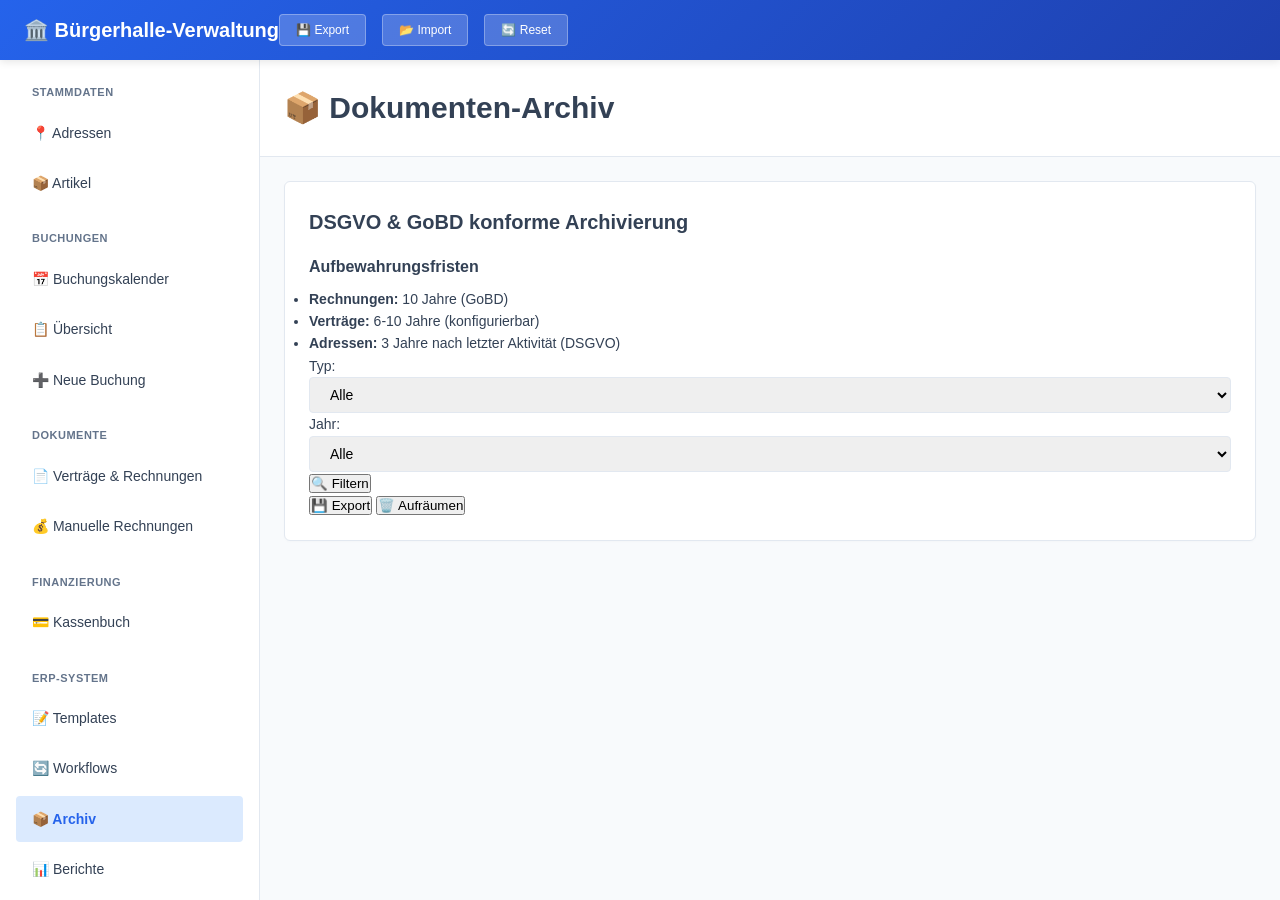
<file: pages/archive.html>
<!DOCTYPE html>
<html lang="de">
<head>
    <meta charset="UTF-8">
    <meta name="viewport" content="width=device-width, initial-scale=1.0">
    <title>Archiv - Bürgerhalle</title>
    <link rel="stylesheet" href="../css/style.css">
    <link rel="stylesheet" href="../css/layout.css">
    <link rel="stylesheet" href="../css/components.css">
</head>
<body>
    <!-- ========== HEADER ========== -->
    <header class="app-header">
        <a href="../index.html" style="text-decoration:none;color:inherit;"><h1>🏛️ Bürgerhalle-Verwaltung</h1></a>
        <div class="app-header-actions">
            <button onclick="App.exportData()" title="Daten exportieren">💾 Export</button>
            <button onclick="App.importData()" title="Daten importieren">📂 Import</button>
            <button onclick="storage.reset()" title="Zurücksetzen">🔄 Reset</button>
        </div>
    </header>

    <!-- ========== MAIN CONTAINER ========== -->
    <div class="app-container">
        <!-- SIDEBAR -->
        <aside class="app-sidebar">
            <div class="sidebar-section">
                <div class="sidebar-section-title">Stammdaten</div>
                <ul class="sidebar-menu">
                    <li><a href="addresses.html" data-nav-link="addresses">📍 Adressen</a></li>
                    <li><a href="articles.html" data-nav-link="articles">📦 Artikel</a></li>
                </ul>
            </div>

            <div class="sidebar-section">
                <div class="sidebar-section-title">Buchungen</div>
                <ul class="sidebar-menu">
                    <li><a href="calendar.html" data-nav-link="calendar">📅 Buchungskalender</a></li>
                    <li><a href="bookings.html" data-nav-link="bookings">📋 Übersicht</a></li>
                    <li><a href="booking-form.html" data-nav-link="booking-form">➕ Neue Buchung</a></li>
                </ul>
            </div>

            <div class="sidebar-section">
                <div class="sidebar-section-title">Dokumente</div>
                <ul class="sidebar-menu">
                    <li><a href="documents.html" data-nav-link="documents">📄 Verträge &amp; Rechnungen</a></li>
                    <li><a href="invoices.html" data-nav-link="invoices">💰 Manuelle Rechnungen</a></li>
                </ul>
            </div>

            <div class="sidebar-section">
                <div class="sidebar-section-title">Finanzierung</div>
                <ul class="sidebar-menu">
                    <li><a href="cashbook.html" data-nav-link="cashbook">💳 Kassenbuch</a></li>
                </ul>
            </div>

            <div class="sidebar-section">
                <div class="sidebar-section-title">ERP-System</div>
                <ul class="sidebar-menu">
                    <li><a href="templates.html" data-nav-link="templates">📝 Templates</a></li>
                    <li><a href="workflows.html" data-nav-link="workflows">🔄 Workflows</a></li>
                    <li><a href="archive.html" data-nav-link="archive">📦 Archiv</a></li>
                    <li><a href="reports.html" data-nav-link="reports">📊 Berichte</a></li>
                </ul>
            </div>
        </aside>

        <!-- CONTENT -->
        <main class="app-content">
            <div class="content-header">
                <h1>📦 Dokumenten-Archiv</h1>
            </div>

            <div class="content-body">
                <div class="page-section">
                    <div class="archive-info">
                        <h3>DSGVO & GoBD konforme Archivierung</h3>
                        <div class="retention-info">
                            <h4>Aufbewahrungsfristen</h4>
                            <ul>
                                <li><strong>Rechnungen:</strong> 10 Jahre (GoBD)</li>
                                <li><strong>Verträge:</strong> 6-10 Jahre (konfigurierbar)</li>
                                <li><strong>Adressen:</strong> 3 Jahre nach letzter Aktivität (DSGVO)</li>
                            </ul>
                        </div>
                    </div>

                    <div class="archive-controls">
                        <div class="filter-controls">
                            <label for="archive-type">Typ:</label>
                            <select id="archive-type">
                                <option value="">Alle</option>
                                <option value="contract">Verträge</option>
                                <option value="invoice">Rechnungen</option>
                                <option value="receipt">Belege</option>
                            </select>

                            <label for="archive-year">Jahr:</label>
                            <select id="archive-year">
                                <option value="">Alle</option>
                                <!-- Jahre werden dynamisch geladen -->
                            </select>

                            <button onclick="ArchiveController.filterArchive()">🔍 Filtern</button>
                        </div>

                        <div class="archive-actions">
                            <button onclick="ArchiveController.exportArchive()" title="Archiv exportieren">💾 Export</button>
                            <button onclick="ArchiveController.cleanupArchive()" title="Alte Einträge löschen">🗑️ Aufräumen</button>
                        </div>
                    </div>

                    <div id="archive-list" class="archive-list">
                        <!-- Archiv-Einträge werden hier geladen -->
                    </div>
                </div>
            </div>
        </main>
    </div>

    <script src="../js/html2pdf.js"></script>
    <script src="../js/storage.js"></script>
    <script src="../js/services/archive.js"></script>
    <script src="../js/app.js"></script>
    <script src="../js/controllers/archive-controller.js"></script>
</body>
</html>
</file>
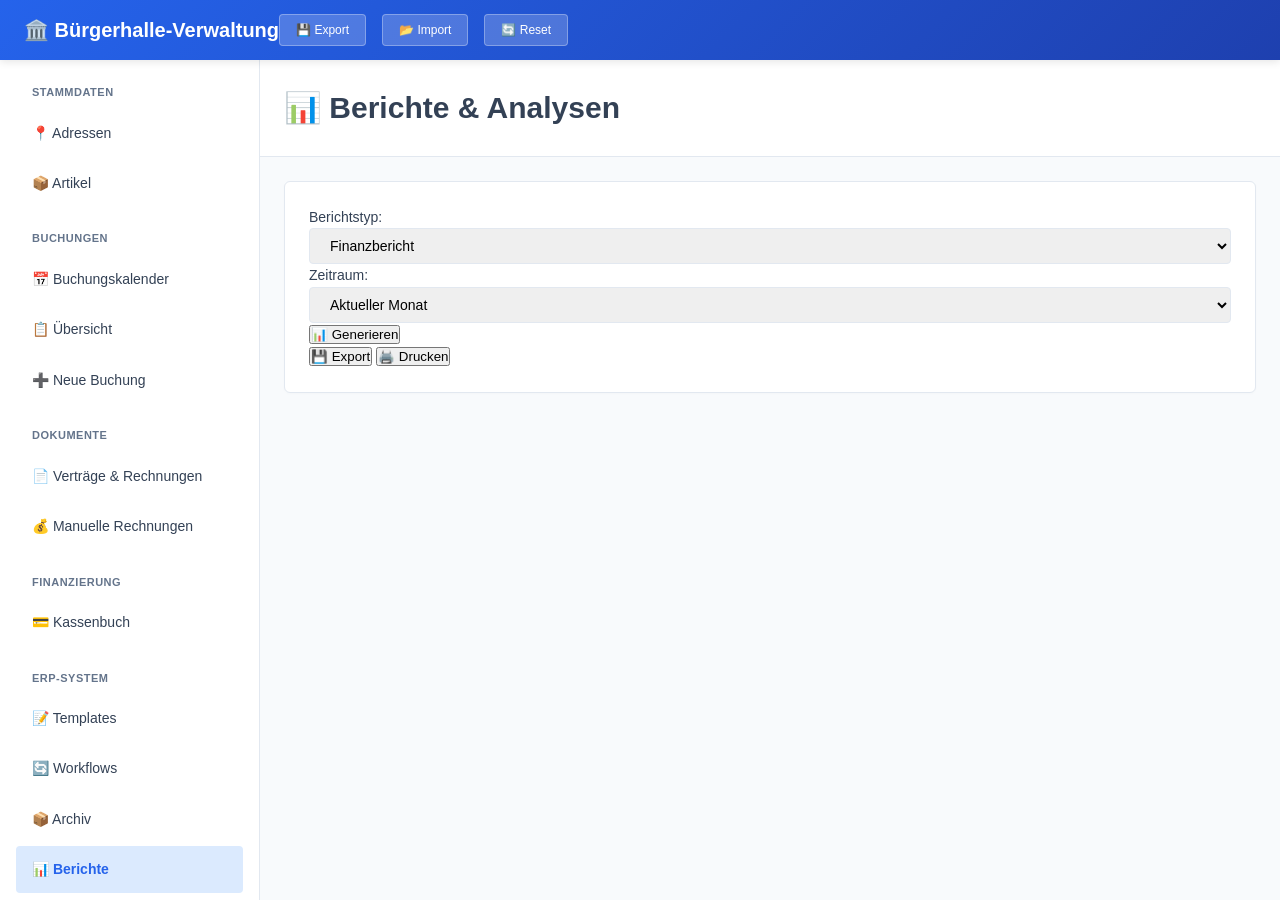
<file: pages/reports.html>
<!DOCTYPE html>
<html lang="de">
<head>
    <meta charset="UTF-8">
    <meta name="viewport" content="width=device-width, initial-scale=1.0">
    <title>Berichte - Bürgerhalle</title>
    <link rel="stylesheet" href="../css/style.css">
    <link rel="stylesheet" href="../css/layout.css">
    <link rel="stylesheet" href="../css/components.css">
</head>
<body>
    <!-- ========== HEADER ========== -->
    <header class="app-header">
        <a href="../index.html" style="text-decoration:none;color:inherit;"><h1>🏛️ Bürgerhalle-Verwaltung</h1></a>
        <div class="app-header-actions">
            <button onclick="App.exportData()" title="Daten exportieren">💾 Export</button>
            <button onclick="App.importData()" title="Daten importieren">📂 Import</button>
            <button onclick="storage.reset()" title="Zurücksetzen">🔄 Reset</button>
        </div>
    </header>

    <!-- ========== MAIN CONTAINER ========== -->
    <div class="app-container">
        <!-- SIDEBAR -->
        <aside class="app-sidebar">
            <div class="sidebar-section">
                <div class="sidebar-section-title">Stammdaten</div>
                <ul class="sidebar-menu">
                    <li><a href="addresses.html" data-nav-link="addresses">📍 Adressen</a></li>
                    <li><a href="articles.html" data-nav-link="articles">📦 Artikel</a></li>
                </ul>
            </div>

            <div class="sidebar-section">
                <div class="sidebar-section-title">Buchungen</div>
                <ul class="sidebar-menu">
                    <li><a href="calendar.html" data-nav-link="calendar">📅 Buchungskalender</a></li>
                    <li><a href="bookings.html" data-nav-link="bookings">📋 Übersicht</a></li>
                    <li><a href="booking-form.html" data-nav-link="booking-form">➕ Neue Buchung</a></li>
                </ul>
            </div>

            <div class="sidebar-section">
                <div class="sidebar-section-title">Dokumente</div>
                <ul class="sidebar-menu">
                    <li><a href="documents.html" data-nav-link="documents">📄 Verträge &amp; Rechnungen</a></li>
                    <li><a href="invoices.html" data-nav-link="invoices">💰 Manuelle Rechnungen</a></li>
                </ul>
            </div>

            <div class="sidebar-section">
                <div class="sidebar-section-title">Finanzierung</div>
                <ul class="sidebar-menu">
                    <li><a href="cashbook.html" data-nav-link="cashbook">💳 Kassenbuch</a></li>
                </ul>
            </div>

            <div class="sidebar-section">
                <div class="sidebar-section-title">ERP-System</div>
                <ul class="sidebar-menu">
                    <li><a href="templates.html" data-nav-link="templates">📝 Templates</a></li>
                    <li><a href="workflows.html" data-nav-link="workflows">🔄 Workflows</a></li>
                    <li><a href="archive.html" data-nav-link="archive">📦 Archiv</a></li>
                    <li><a href="reports.html" data-nav-link="reports">📊 Berichte</a></li>
                </ul>
            </div>
        </aside>

        <!-- CONTENT -->
        <main class="app-content">
            <div class="content-header">
                <h1>📊 Berichte & Analysen</h1>
            </div>

            <div class="content-body">
                <div class="page-section">
                    <div class="reports-controls">
                        <div class="report-filters">
                            <label for="report-type">Berichtstyp:</label>
                            <select id="report-type">
                                <option value="financial">Finanzbericht</option>
                                <option value="booking">Buchungsstatistik</option>
                                <option value="archive">Archiv-Status</option>
                                <option value="compliance">Compliance-Bericht</option>
                            </select>

                            <label for="report-period">Zeitraum:</label>
                            <select id="report-period">
                                <option value="month">Aktueller Monat</option>
                                <option value="quarter">Aktuelles Quartal</option>
                                <option value="year">Aktuelles Jahr</option>
                                <option value="custom">Benutzerdefiniert</option>
                            </select>

                            <div id="custom-period" style="display:none;">
                                <label for="start-date">Von:</label>
                                <input type="date" id="start-date">
                                <label for="end-date">Bis:</label>
                                <input type="date" id="end-date">
                            </div>

                            <button onclick="ReportController.generateReport()">📊 Generieren</button>
                        </div>

                        <div class="report-actions">
                            <button onclick="ReportController.exportReport()" title="Bericht exportieren">💾 Export</button>
                            <button onclick="ReportController.printReport()" title="Bericht drucken">🖨️ Drucken</button>
                        </div>
                    </div>

                    <div id="report-content" class="report-content">
                        <!-- Berichte werden hier angezeigt -->
                    </div>
                </div>
            </div>
        </main>
    </div>

    <script src="../js/html2pdf.js"></script>
    <script src="../js/storage.js"></script>
    <script src="../js/services/template.js"></script>
    <script src="../js/services/report.js"></script>
    <script src="../js/pdf-export.js"></script>
    <script src="../js/app.js"></script>
    <script src="../js/controllers/report-controller.js"></script>
</body>
</html>
</file>
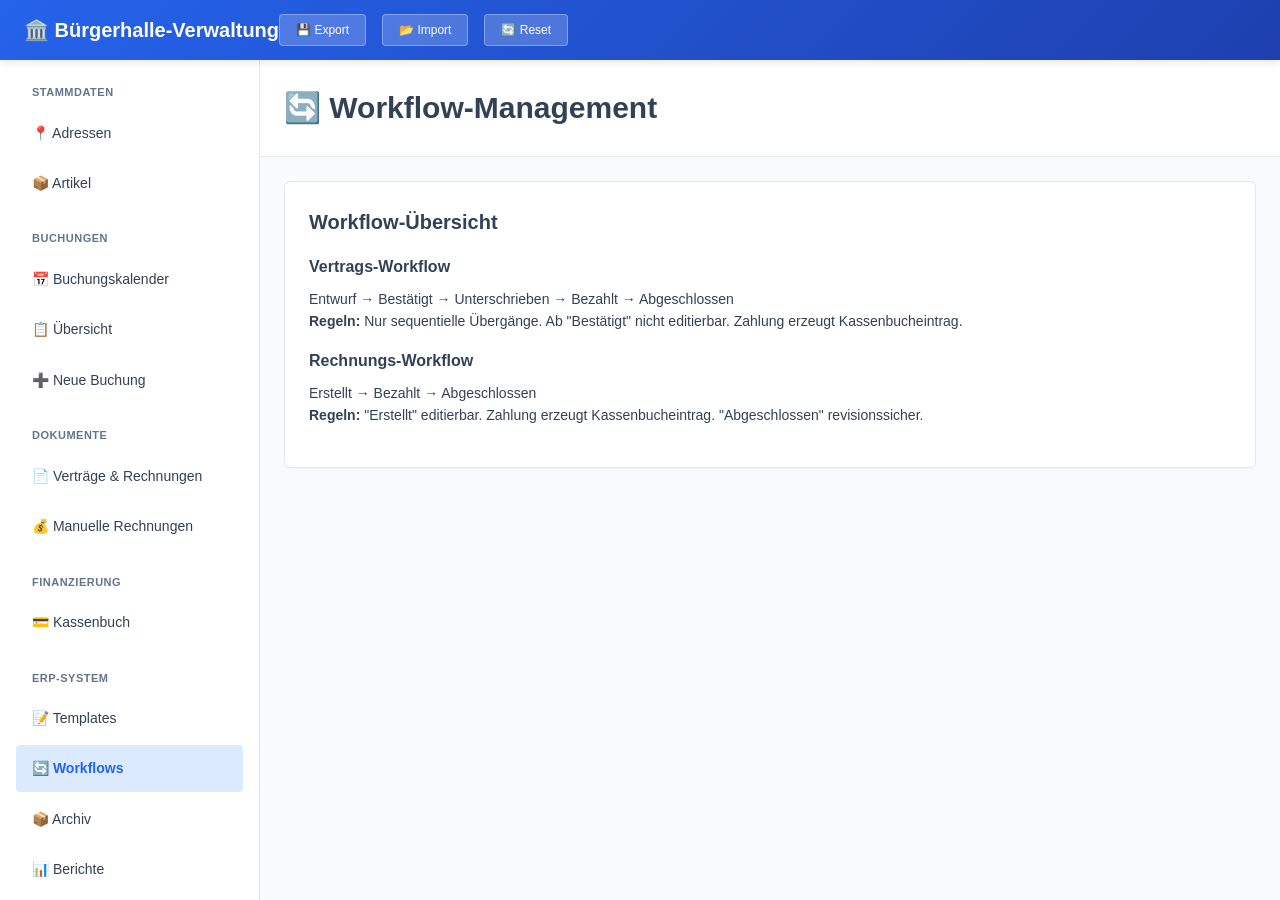
<file: pages/workflows.html>
<!DOCTYPE html>
<html lang="de">
<head>
    <meta charset="UTF-8">
    <meta name="viewport" content="width=device-width, initial-scale=1.0">
    <title>Workflows - Bürgerhalle</title>
    <link rel="stylesheet" href="../css/style.css">
    <link rel="stylesheet" href="../css/layout.css">
    <link rel="stylesheet" href="../css/components.css">
</head>
<body>
    <!-- ========== HEADER ========== -->
    <header class="app-header">
        <a href="../index.html" style="text-decoration:none;color:inherit;"><h1>🏛️ Bürgerhalle-Verwaltung</h1></a>
        <div class="app-header-actions">
            <button onclick="App.exportData()" title="Daten exportieren">💾 Export</button>
            <button onclick="App.importData()" title="Daten importieren">📂 Import</button>
            <button onclick="storage.reset()" title="Zurücksetzen">🔄 Reset</button>
        </div>
    </header>

    <!-- ========== MAIN CONTAINER ========== -->
    <div class="app-container">
        <!-- SIDEBAR -->
        <aside class="app-sidebar">
            <div class="sidebar-section">
                <div class="sidebar-section-title">Stammdaten</div>
                <ul class="sidebar-menu">
                    <li><a href="addresses.html" data-nav-link="addresses">📍 Adressen</a></li>
                    <li><a href="articles.html" data-nav-link="articles">📦 Artikel</a></li>
                </ul>
            </div>

            <div class="sidebar-section">
                <div class="sidebar-section-title">Buchungen</div>
                <ul class="sidebar-menu">
                    <li><a href="calendar.html" data-nav-link="calendar">📅 Buchungskalender</a></li>
                    <li><a href="bookings.html" data-nav-link="bookings">📋 Übersicht</a></li>
                    <li><a href="booking-form.html" data-nav-link="booking-form">➕ Neue Buchung</a></li>
                </ul>
            </div>

            <div class="sidebar-section">
                <div class="sidebar-section-title">Dokumente</div>
                <ul class="sidebar-menu">
                    <li><a href="documents.html" data-nav-link="documents">📄 Verträge &amp; Rechnungen</a></li>
                    <li><a href="invoices.html" data-nav-link="invoices">💰 Manuelle Rechnungen</a></li>
                </ul>
            </div>

            <div class="sidebar-section">
                <div class="sidebar-section-title">Finanzierung</div>
                <ul class="sidebar-menu">
                    <li><a href="cashbook.html" data-nav-link="cashbook">💳 Kassenbuch</a></li>
                </ul>
            </div>

            <div class="sidebar-section">
                <div class="sidebar-section-title">ERP-System</div>
                <ul class="sidebar-menu">
                    <li><a href="templates.html" data-nav-link="templates">📝 Templates</a></li>
                    <li><a href="workflows.html" data-nav-link="workflows">🔄 Workflows</a></li>
                    <li><a href="archive.html" data-nav-link="archive">📦 Archiv</a></li>
                    <li><a href="reports.html" data-nav-link="reports">📊 Berichte</a></li>
                </ul>
            </div>
        </aside>

        <!-- CONTENT -->
        <main class="app-content">
            <div class="content-header">
                <h1>🔄 Workflow-Management</h1>
            </div>

            <div class="content-body">
                <div class="page-section">
                    <div class="workflow-info">
                        <h3>Workflow-Übersicht</h3>
                        <div class="workflow-diagram">
                            <h4>Vertrags-Workflow</h4>
                            <div class="workflow-steps">
                                <div class="step">Entwurf → Bestätigt → Unterschrieben → Bezahlt → Abgeschlossen</div>
                            </div>
                            <p><strong>Regeln:</strong> Nur sequentielle Übergänge. Ab "Bestätigt" nicht editierbar. Zahlung erzeugt Kassenbucheintrag.</p>
                        </div>

                        <div class="workflow-diagram">
                            <h4>Rechnungs-Workflow</h4>
                            <div class="workflow-steps">
                                <div class="step">Erstellt → Bezahlt → Abgeschlossen</div>
                            </div>
                            <p><strong>Regeln:</strong> "Erstellt" editierbar. Zahlung erzeugt Kassenbucheintrag. "Abgeschlossen" revisionssicher.</p>
                        </div>
                    </div>

                    <div id="workflows-list" class="workflows-list">
                        <!-- Workflows werden hier geladen -->
                    </div>
                </div>
            </div>
        </main>
    </div>

    <script src="../js/html2pdf.js"></script>
    <script src="../js/storage.js"></script>
    <script src="../js/services/workflow.js"></script>
    <script src="../js/app.js"></script>
    <script src="../js/controllers/workflow-controller.js"></script>
</body>
</html>
</file>
<file: css/style.css>
/* ============================================================================
   style.css - Globales CSS für Bürgerhalle-Verwaltung
   ============================================================================ */

:root {
  --primary-color: #2563eb;
  --primary-dark: #1e40af;
  --secondary-color: #64748b;
  --success-color: #10b981;
  --danger-color: #ef4444;
  --warning-color: #f59e0b;
  --info-color: #3b82f6;
  
  --light-gray: #f8fafc;
  --border-gray: #e2e8f0;
  --dark-gray: #334155;
  
  --spacing-xs: 0.25rem;
  --spacing-sm: 0.5rem;
  --spacing-md: 1rem;
  --spacing-lg: 1.5rem;
  --spacing-xl: 2rem;
  
  --font-family: -apple-system, BlinkMacSystemFont, 'Segoe UI', Roboto, Oxygen, Ubuntu, Cantarell, sans-serif;
  --font-mono: 'Monaco', 'Courier New', monospace;
}

* {
  margin: 0;
  padding: 0;
  box-sizing: border-box;
}

html, body {
  width: 100%;
  height: 100%;
}

body {
  font-family: var(--font-family);
  font-size: 14px;
  line-height: 1.6;
  color: var(--dark-gray);
  background: var(--light-gray);
}

/* ============================================================================
   Typografie
   ============================================================================ */

h1 { font-size: 1.875rem; font-weight: 700; margin-bottom: var(--spacing-lg); }
h2 { font-size: 1.5rem; font-weight: 700; margin-bottom: var(--spacing-md); }
h3 { font-size: 1.25rem; font-weight: 600; margin-bottom: var(--spacing-md); }
h4 { font-size: 1rem; font-weight: 600; margin-bottom: var(--spacing-sm); }
h5 { font-size: 0.875rem; font-weight: 600; margin-bottom: var(--spacing-sm); }

p { margin-bottom: var(--spacing-md); }

a {
  color: var(--primary-color);
  text-decoration: none;
  cursor: pointer;
  transition: color 0.2s;
}

a:hover {
  color: var(--primary-dark);
  text-decoration: underline;
}

/* ============================================================================
   Formulare
   ============================================================================ */

.form-group {
  margin-bottom: var(--spacing-lg);
}

.form-group label {
  display: block;
  margin-bottom: var(--spacing-sm);
  font-weight: 500;
  color: var(--dark-gray);
}

input[type="text"],
input[type="email"],
input[type="tel"],
input[type="date"],
input[type="datetime-local"],
input[type="number"],
select,
textarea {
  width: 100%;
  padding: var(--spacing-sm) var(--spacing-md);
  border: 1px solid var(--border-gray);
  border-radius: 4px;
  font-family: var(--font-family);
  font-size: 14px;
  transition: border-color 0.2s;
}

input:focus,
select:focus,
textarea:focus {
  outline: none;
  border-color: var(--primary-color);
  box-shadow: 0 0 0 3px rgba(37, 99, 235, 0.1);
}

textarea {
  resize: vertical;
  min-height: 100px;
}

input[type="checkbox"],
input[type="radio"] {
  margin-right: var(--spacing-sm);
}

.form-error {
  color: var(--danger-color);
  font-size: 12px;
  margin-top: var(--spacing-sm);
}

.form-error.show {
  display: block;
}

/* ============================================================================
   Buttons
   ============================================================================ */

.btn {
  display: inline-block;
  padding: var(--spacing-sm) var(--spacing-lg);
  border: none;
  border-radius: 4px;
  font-family: var(--font-family);
  font-size: 14px;
  font-weight: 500;
  cursor: pointer;
  transition: all 0.2s;
  text-decoration: none;
}

.btn:disabled {
  opacity: 0.6;
  cursor: not-allowed;
}

.btn.loading {
  opacity: 0.7;
}

.btn-primary {
  background: var(--primary-color);
  color: white;
}

.btn-primary:hover:not(:disabled) {
  background: var(--primary-dark);
  box-shadow: 0 4px 6px rgba(37, 99, 235, 0.3);
}

.btn-secondary {
  background: var(--secondary-color);
  color: white;
}

.btn-secondary:hover:not(:disabled) {
  background: #475569;
}

.btn-success {
  background: var(--success-color);
  color: white;
}

.btn-success:hover:not(:disabled) {
  background: #059669;
}

.btn-danger {
  background: var(--danger-color);
  color: white;
}

.btn-danger:hover:not(:disabled) {
  background: #dc2626;
}

.btn-outline {
  background: white;
  border: 1px solid var(--border-gray);
  color: var(--dark-gray);
}

.btn-outline:hover:not(:disabled) {
  background: var(--light-gray);
}

.btn-small {
  padding: 0.375rem var(--spacing-md);
  font-size: 12px;
}

.btn-group {
  display: flex;
  gap: var(--spacing-sm);
  margin-top: var(--spacing-lg);
}

/* ============================================================================
   Tabellen
   ============================================================================ */

table {
  width: 100%;
  border-collapse: collapse;
  background: white;
  border-radius: 4px;
  overflow: hidden;
}

thead {
  background: var(--light-gray);
  font-weight: 600;
}

th, td {
  padding: var(--spacing-md);
  text-align: left;
  border-bottom: 1px solid var(--border-gray);
}

tbody tr:hover {
  background: #f1f5f9;
}

th {
  color: var(--secondary-color);
  font-size: 12px;
  text-transform: uppercase;
  letter-spacing: 0.5px;
}

td {
  font-size: 14px;
}

/* ============================================================================
   Cards / Boxen
   ============================================================================ */

.card {
  background: white;
  border-radius: 6px;
  border: 1px solid var(--border-gray);
  padding: var(--spacing-lg);
  margin-bottom: var(--spacing-lg);
  box-shadow: 0 1px 3px rgba(0, 0, 0, 0.02);
}

.card-header {
  border-bottom: 1px solid var(--border-gray);
  margin: -var(--spacing-lg) -var(--spacing-lg) var(--spacing-lg);
  padding: var(--spacing-lg);
}

.card-body {
  padding: var(--spacing-lg) 0;
}

.card-footer {
  border-top: 1px solid var(--border-gray);
  margin: var(--spacing-lg) -var(--spacing-lg) -var(--spacing-lg);
  padding: var(--spacing-lg);
  background: var(--light-gray);
}

/* ============================================================================
   Notifications
   ============================================================================ */

.notifications-container {
  position: fixed;
  top: var(--spacing-lg);
  right: var(--spacing-lg);
  z-index: 9999;
  max-width: 400px;
}

.notification {
  background: white;
  border-left: 4px solid var(--info-color);
  padding: var(--spacing-lg);
  margin-bottom: var(--spacing-md);
  border-radius: 4px;
  box-shadow: 0 4px 12px rgba(0, 0, 0, 0.1);
  opacity: 0;
  transform: translateX(100%);
  transition: all 0.3s ease;
}

.notification.show {
  opacity: 1;
  transform: translateX(0);
}

.notification-success {
  border-left-color: var(--success-color);
}

.notification-error {
  border-left-color: var(--danger-color);
}

.notification-warning {
  border-left-color: var(--warning-color);
}

/* ============================================================================
   Modal
   ============================================================================ */

.modal-overlay {
  position: fixed;
  top: 0;
  left: 0;
  width: 100%;
  height: 100%;
  background: rgba(0, 0, 0, 0.5);
  display: flex;
  align-items: center;
  justify-content: center;
  z-index: 10000;
}

.modal-box {
  background: white;
  border-radius: 8px;
  box-shadow: 0 20px 25px -5px rgba(0, 0, 0, 0.1);
  max-width: 500px;
  width: 90%;
  max-height: 90vh;
  overflow-y: auto;
}

.modal-header {
  display: flex;
  justify-content: space-between;
  align-items: center;
  padding: var(--spacing-lg);
  border-bottom: 1px solid var(--border-gray);
}

.modal-header h2 {
  margin: 0;
}

.modal-close {
  background: none;
  border: none;
  font-size: 1.5rem;
  cursor: pointer;
  color: var(--secondary-color);
}

.modal-close:hover {
  color: var(--dark-gray);
}

.modal-body {
  padding: var(--spacing-lg);
}

.modal-footer {
  display: flex;
  justify-content: flex-end;
  gap: var(--spacing-md);
  padding: var(--spacing-lg);
  border-top: 1px solid var(--border-gray);
  background: var(--light-gray);
}

/* ============================================================================
   Utility Classes
   ============================================================================ */

.mt-s { margin-top: var(--spacing-sm); }
.mt-m { margin-top: var(--spacing-md); }
.mt-l { margin-top: var(--spacing-lg); }
.mt-xl { margin-top: var(--spacing-xl); }

.mb-s { margin-bottom: var(--spacing-sm); }
.mb-m { margin-bottom: var(--spacing-md); }
.mb-l { margin-bottom: var(--spacing-lg); }
.mb-xl { margin-bottom: var(--spacing-xl); }

.text-center { text-align: center; }
.text-right { text-align: right; }
.text-muted { color: var(--secondary-color); }
.text-danger { color: var(--danger-color); }
.text-success { color: var(--success-color); }

.flex { display: flex; }
.flex-between { display: flex; justify-content: space-between; align-items: center; }
.flex-center { display: flex; justify-content: center; align-items: center; }

.gap-m { gap: var(--spacing-md); }

.hidden { display: none; }

.container {
  max-width: 1200px;
  margin: 0 auto;
  padding: var(--spacing-lg);
}

/* ============================================================================
   Responsive
   ============================================================================ */

@media (max-width: 768px) {
  h1 { font-size: 1.5rem; }
  h2 { font-size: 1.25rem; }
  
  .btn-group {
    flex-direction: column;
  }
  
  .btn-group .btn {
    width: 100%;
  }
  
  .content-header {
    flex-direction: column;
    align-items: stretch;
    gap: var(--spacing-md);
  }
  
  .content-header h1 {
    margin-bottom: 0;
  }
  
  .data-table {
    display: block;
    width: 100%;
    overflow-x: auto;
    -webkit-overflow-scrolling: touch;
  }
  
  .data-table thead,
  .data-table tbody,
  .data-table tr {
    display: table;
    width: 100%;
    table-layout: fixed;
  }
  
  table {
    font-size: 12px;
  }
  
  th, td {
    padding: var(--spacing-sm);
  }
  
  .document-view {
    padding: 0 var(--spacing-sm);
  }

  .document-view .row {
    flex-direction: column;
  }

  .document-view .col-6,
  .document-view .col-12 {
    min-width: 100%;
  }
}

.document-template-section {
  padding: var(--spacing-md) 0;
  border-bottom: 1px solid var(--border-gray);
  line-height: 1.6;
  white-space: pre-line;
}

.document-template-header {
  font-size: 1rem;
  font-weight: 600;
}

.document-template-body {
  font-size: 0.95rem;
}

.document-template-footer {
  font-size: 0.95rem;
  border-bottom: none;
}

/* ============================================================================
   Akkordion-Styles
   ============================================================================ */

.accordion-container {
  display: flex;
  flex-direction: column;
  gap: var(--spacing-lg);
}

.accordion-section {
  border: 1px solid var(--border-gray);
  border-radius: 6px;
  background: white;
  overflow: hidden;
  box-shadow: 0 1px 3px rgba(0, 0, 0, 0.05);
}

.accordion-header {
  display: flex;
  align-items: center;
  gap: var(--spacing-md);
  padding: var(--spacing-lg);
  background: var(--light-gray);
  border-bottom: 1px solid var(--border-gray);
  cursor: pointer;
  user-select: none;
  transition: background-color 0.2s ease;
}

.accordion-header:hover {
  background: #f1f5f9;
}

.accordion-header.expanded {
  background: #eef2ff;
  border-bottom-color: var(--primary-color);
}

.accordion-toggle {
  display: inline-block;
  font-size: 12px;
  transition: transform 0.2s ease;
  color: var(--primary-color);
  font-weight: bold;
}

.accordion-header.expanded .accordion-toggle {
  transform: rotate(90deg);
}

.accordion-header h3 {
  margin: 0;
  font-size: 1rem;
  font-weight: 600;
  color: var(--dark-gray);
}

.accordion-content {
  padding: var(--spacing-lg);
  overflow: hidden;
  transition: all 0.3s ease;
}

.accordion-content .data-table {
  margin-top: 0;
}
</file>
<file: css/layout.css>
/* ============================================================================
   layout.css - Layout und Navigation
   ============================================================================ */

:root {
  --sidebar-width: 260px;
  --header-height: 60px;
}

body {
  display: flex;
  flex-direction: column;
  height: 100vh;
  overflow: hidden;
}

/* ============================================================================
   Header
   ============================================================================ */

.app-header {
  display: flex;
  align-items: center;
  height: var(--header-height);
  background: linear-gradient(135deg, #2563eb 0%, #1e40af 100%);
  color: white;
  padding: 0 var(--spacing-lg);
  box-shadow: 0 2px 8px rgba(0, 0, 0, 0.1);
  position: relative;
  z-index: 100;
}

.app-header h1 {
  margin: 0;
  font-size: 1.25rem;
  flex: 1;
}

.app-header-actions {
  display: flex;
  gap: var(--spacing-md);
  align-items: center;
}

.app-header-actions button {
  background: rgba(255, 255, 255, 0.2);
  color: white;
  border: 1px solid rgba(255, 255, 255, 0.3);
  padding: var(--spacing-sm) var(--spacing-md);
  border-radius: 4px;
  cursor: pointer;
  font-size: 12px;
  transition: all 0.2s;
}

.app-header-actions button:hover {
  background: rgba(255, 255, 255, 0.3);
}

.sidebar-toggle {
  display: none;
  border: none;
  background: transparent;
  color: white;
  font-size: 1.35rem;
  cursor: pointer;
  padding: 0.5rem 0.75rem;
  margin-right: var(--spacing-md);
}

.sidebar-toggle:focus {
  outline: none;
}

/* ============================================================================
   Main Container
   ============================================================================ */

.app-container {
  display: flex;
  flex: 1;
  overflow: hidden;
}

/* ============================================================================
   Sidebar / Navigation
   ============================================================================ */

.app-sidebar {
  width: var(--sidebar-width);
  background: white;
  border-right: 1px solid var(--border-gray);
  overflow-y: auto;
  padding: var(--spacing-lg) 0;
}

.sidebar-section {
  padding: 0 var(--spacing-md);
  margin-bottom: var(--spacing-lg);
}

.sidebar-section-title {
  font-size: 11px;
  font-weight: 700;
  text-transform: uppercase;
  color: var(--secondary-color);
  letter-spacing: 0.5px;
  padding: 0 var(--spacing-md);
  margin-bottom: var(--spacing-sm);
}

.sidebar-menu {
  list-style: none;
}

.sidebar-menu li {
  margin-bottom: var(--spacing-xs);
}

.sidebar-menu a {
  display: block;
  padding: 0.75rem var(--spacing-md);
  color: var(--dark-gray);
  border-radius: 4px;
  transition: all 0.2s;
  font-size: 14px;
}

.sidebar-menu a:hover {
  background: var(--light-gray);
  text-decoration: none;
}

.sidebar-menu a.active {
  background: #dbeafe;
  color: var(--primary-color);
  font-weight: 600;
}

/* ============================================================================
   Main Content
   ============================================================================ */

.app-content {
  flex: 1;
  display: flex;
  flex-direction: column;
  overflow: hidden;
  background: var(--light-gray);
}

.content-header {
  padding: var(--spacing-lg);
  background: white;
  border-bottom: 1px solid var(--border-gray);
  display: flex;
  justify-content: space-between;
  align-items: center;
}

.content-header h1 {
  margin: 0;
}

.content-body {
  flex: 1;
  overflow-y: auto;
  padding: var(--spacing-lg);
}

.page-section {
  background: white;
  border-radius: 6px;
  padding: var(--spacing-lg);
  margin-bottom: var(--spacing-lg);
  box-shadow: 0 1px 3px rgba(0, 0, 0, 0.02);
  border: 1px solid var(--border-gray);
}

/* ============================================================================
   Breadcrumbs
   ============================================================================ */

.breadcrumbs {
  display: flex;
  gap: var(--spacing-sm);
  margin-bottom: var(--spacing-lg);
  font-size: 13px;
}

.breadcrumbs a {
  color: var(--primary-color);
}

.breadcrumbs span {
  color: var(--secondary-color);
}

/* ============================================================================
   Empty State
   ============================================================================ */

.empty-state {
  display: flex;
  flex-direction: column;
  align-items: center;
  justify-content: center;
  padding: var(--spacing-xl) var(--spacing-lg);
  text-align: center;
  color: var(--secondary-color);
}

.empty-state-icon {
  font-size: 3rem;
  margin-bottom: var(--spacing-lg);
  opacity: 0.5;
}

.empty-state h3 {
  margin: 0 0 var(--spacing-sm) 0;
}

.empty-state p {
  margin: 0 0 var(--spacing-lg) 0;
}

/* ============================================================================
   Loading State
   ============================================================================ */

.loading {
  position: relative;
  opacity: 0.6;
  pointer-events: none;
}

.spinner {
  display: inline-block;
  width: 1rem;
  height: 1rem;
  border: 2px solid var(--border-gray);
  border-top-color: var(--primary-color);
  border-radius: 50%;
  animation: spin 0.6s linear infinite;
}

@keyframes spin {
  to { transform: rotate(360deg); }
}

/* ============================================================================
   Badges / Status
   ============================================================================ */

.badge {
  display: inline-block;
  padding: 0.25rem 0.75rem;
  border-radius: 12px;
  font-size: 11px;
  font-weight: 600;
  text-transform: uppercase;
  letter-spacing: 0.5px;
}

.badge-primary {
  background: #dbeafe;
  color: var(--primary-color);
}

.badge-success {
  background: #d1fae5;
  color: var(--success-color);
}

.badge-danger {
  background: #fee2e2;
  color: var(--danger-color);
}

.badge-warning {
  background: #fef3c7;
  color: var(--warning-color);
}

.badge-secondary {
  background: #e2e8f0;
  color: var(--secondary-color);
}

/* ============================================================================
   Responsive
   ============================================================================ */

@media (max-width: 1024px) {
  :root {
    --sidebar-width: 220px;
  }
}

@media (max-width: 768px) {
  :root {
    --sidebar-width: 0;
    --header-height: 50px;
  }

  .app-header {
    padding: 0 var(--spacing-md);
    justify-content: space-between;
    align-items: center;
  }

  .app-header h1 {
    font-size: 1rem;
    margin: 0;
    flex: 1;
  }

  .app-header-actions {
    gap: 0.35rem;
    flex-wrap: wrap;
    justify-content: flex-end;
  }

  .sidebar-toggle {
    display: inline-flex;
    align-items: center;
    justify-content: center;
  }

  .app-container {
    flex-direction: column;
  }

  .app-sidebar {
    position: fixed;
    left: 0;
    top: var(--header-height);
    width: min(280px, 100%);
    height: calc(100vh - var(--header-height));
    z-index: 80;
    transform: translateX(-100%);
    transition: transform 0.25s ease;
    box-shadow: 4px 0 24px rgba(0, 0, 0, 0.12);
    background: white;
  }

  body.sidebar-open .app-sidebar {
    transform: translateX(0);
  }

  .app-content {
    min-height: calc(100vh - var(--header-height));
    padding-top: var(--spacing-md);
  }

  .app-header-actions button {
    padding: 0.5rem 0.75rem;
    font-size: 12px;
  }

  .app-header h1 {
    font-size: 1rem;
  }
}
</file>
<file: css/components.css>
/* ============================================================================
   components.css - Komponenten-Spezifisches CSS
   ============================================================================ */

/* ============================================================================
   Kalender
   ============================================================================ */

.calendar {
  background: white;
  border-radius: 6px;
  padding: var(--spacing-lg);
  border: 1px solid var(--border-gray);
}

.calendar-header {
  display: flex;
  justify-content: space-between;
  align-items: center;
  margin-bottom: var(--spacing-lg);
}

.calendar-nav {
  display: flex;
  gap: var(--spacing-md);
}

.calendar-grid {
  display: grid;
  grid-template-columns: repeat(7, 1fr);
  gap: 1px;
  background: var(--border-gray);
  border: 1px solid var(--border-gray);
  border-radius: 4px;
  overflow: hidden;
}

.calendar-cell {
  background: white;
  padding: var(--spacing-md);
  min-height: 80px;
  cursor: pointer;
  transition: background 0.2s;
  position: relative;
}

.calendar-cell:hover {
  background: #f0f9ff;
}

.calendar-cell-empty {
  background: var(--light-gray);
  cursor: default;
}

.calendar-cell-empty:hover {
  background: var(--light-gray);
}

.calendar-cell-blocked {
  background: #ffe8e8;
  border: 2px solid #ff6b6b;
  cursor: not-allowed;
}

.calendar-cell-blocked:hover {
  background: #ffd1d1;
}

.calendar-cell-blocked .calendar-events {
  opacity: 0.8;
}

.calendar-day {
  font-weight: 600;
  margin-bottom: var(--spacing-sm);
  color: var(--dark-gray);
}

.calendar-weekday {
  text-align: center;
  font-weight: 600;
  padding: var(--spacing-md);
  background: var(--light-gray);
  color: var(--secondary-color);
  font-size: 12px;
}

.calendar-events {
  font-size: 11px;
  line-height: 1.4;
}

.calendar-event {
  background: #dbeafe;
  color: var(--primary-color);
  padding: 2px 4px;
  border-radius: 2px;
  margin: 2px 0;
  white-space: nowrap;
  overflow: hidden;
  text-overflow: ellipsis;
}

/* ============================================================================
   Liste mit Aktionen
   ============================================================================ */

.data-table {
  width: 100%;
}

.table-row-actions {
  display: flex;
  gap: var(--spacing-sm);
  justify-content: flex-end;
}

.icon-btn {
  background: none;
  border: none;
  cursor: pointer;
  color: var(--secondary-color);
  font-size: 16px;
  padding: 4px 8px;
  border-radius: 4px;
  transition: all 0.2s;
}

.icon-btn:hover {
  background: var(--light-gray);
  color: var(--dark-gray);
}

.icon-btn.danger {
  color: var(--danger-color);
}

.icon-btn.danger:hover {
  background: #fee2e2;
}

/* ============================================================================
   Buchungskalender - Event-Überlagerung
   ============================================================================ */

.booking-event-list {
  position: absolute;
  top: 100%;
  left: 0;
  right: 0;
  background: white;
  border: 1px solid var(--primary-color);
  border-radius: 4px;
  padding: var(--spacing-md);
  z-index: 10;
  min-width: 250px;
  box-shadow: 0 4px 6px rgba(0, 0, 0, 0.1);
}

/* ============================================================================
   Formular-Spezifisches
   ============================================================================ */

.form-row {
  display: grid;
  grid-template-columns: 1fr 1fr;
  gap: var(--spacing-lg);
}

.form-row-full {
  grid-column: 1 / -1;
}

@media (max-width: 768px) {
  .form-row {
    grid-template-columns: 1fr;
  }
}

/* ============================================================================
   Artikel-Tabelle (mit Hinzufügen)
   ============================================================================ */

.items-table {
  width: 100%;
  margin-bottom: var(--spacing-lg);
}

.items-table tbody tr:last-child td {
  border-bottom: none;
}

.items-table .qty-input {
  width: 60px;
}

.items-table .price-display {
  text-align: right;
  font-weight: 600;
  color: var(--dark-gray);
}

.add-item-row {
  display: flex;
  gap: var(--spacing-md);
  margin-top: var(--spacing-md);
}

.add-item-row select {
  flex: 1;
}

.add-item-row input {
  width: 80px;
}

/* ============================================================================
   Dokumenten-Vorschau
   ============================================================================ */

.document-preview {
  background: white;
  border: 1px solid var(--border-gray);
  padding: var(--spacing-xl);
  border-radius: 6px;
  font-family: var(--font-family);
  max-width: 800px;
  margin: 0 auto;
  line-height: 1.8;
}

..document-view {
  width: 100%;
  max-width: 900px;
  margin: 0 auto;
  display: flex;
  flex-direction: column;
  gap: var(--spacing-lg);
}

.document-view .row {
  display: flex;
  gap: var(--spacing-lg);
  flex-wrap: wrap;
  margin-bottom: var(--spacing-md);
}

.document-view .col-6 {
  flex: 1 1 calc(50% - var(--spacing-lg) / 2);
  min-width: 220px;
}

.document-view .col-12 {
  flex: 1 1 100%;
}

.document-header {
  text-align: center;
  margin-bottom: var(--spacing-xl);
  border-bottom: 2px solid var(--border-gray);
  padding-bottom: var(--spacing-lg);
}

.document-number {
  font-weight: 700;
  font-size: 1.25rem;
}

.document-section {
  margin-bottom: var(--spacing-xl);
}

.document-section-title {
  font-weight: 700;
  margin-bottom: var(--spacing-md);
  color: var(--dark-gray);
  text-transform: uppercase;
  font-size: 12px;
  letter-spacing: 0.5px;
}

.document-address {
  white-space: pre-wrap;
  font-family: var(--font-family);
}

.document-table {
  width: 100%;
  border-collapse: collapse;
  margin: var(--spacing-lg) 0;
}

.document-table th {
  background: var(--light-gray);
  padding: var(--spacing-md);
  text-align: left;
  font-weight: 600;
  border-bottom: 2px solid var(--border-gray);
}

.document-table td {
  padding: var(--spacing-md);
  border-bottom: 1px solid var(--border-gray);
}

.document-table .amount-col {
  text-align: right;
  font-family: var(--font-mono);
}

.document-totals {
  display: flex;
  justify-content: flex-end;
  margin-top: var(--spacing-lg);
}

.totals-box {
  width: 300px;
}

.total-row {
  display: flex;
  justify-content: space-between;
  padding: var(--spacing-md) 0;
  border-bottom: 1px solid var(--border-gray);
}

.total-row.final {
  font-size: 1.1rem;
  font-weight: 700;
  border-bottom: 2px solid var(--dark-gray);
}

/* ============================================================================
   Status-Badges
   ============================================================================ */

.status {
  display: inline-block;
  padding: 0.25rem 0.75rem;
  border-radius: 12px;
  font-size: 11px;
  font-weight: 600;
  text-transform: uppercase;
}

.status-planned { background: #dbeafe; color: var(--primary-color); }
.status-confirmed { background: #d1fae5; color: var(--success-color); }
.status-cancelled { background: #fee2e2; color: var(--danger-color); }
.status-created { background: #fef3c7; color: var(--warning-color); }
.status-sent { background: #dbeafe; color: var(--info-color); }
.status-paid { background: #d1fae5; color: var(--success-color); }

/* ============================================================================
   Kassenbuch
   ============================================================================ */

.cashbook-summary {
  display: grid;
  grid-template-columns: repeat(3, 1fr);
  gap: var(--spacing-lg);
  margin-bottom: var(--spacing-lg);
}

.summary-card {
  background: white;
  padding: var(--spacing-lg);
  border-radius: 6px;
  border-left: 4px solid var(--border-gray);
}

.summary-card.income {
  border-left-color: var(--success-color);
}

.summary-card.expense {
  border-left-color: var(--danger-color);
}

.summary-card.balance {
  border-left-color: var(--primary-color);
}

.summary-label {
  font-size: 12px;
  color: var(--secondary-color);
  text-transform: uppercase;
  margin-bottom: var(--spacing-sm);
}

.summary-value {
  font-size: 1.5rem;
  font-weight: 700;
  color: var(--dark-gray);
  font-family: var(--font-mono);
}

.cashbook-table tr.income {
  border-left: 3px solid var(--success-color);
}

.cashbook-table tr.expense {
  border-left: 3px solid var(--danger-color);
}

@media (max-width: 768px) {
  .cashbook-summary {
    grid-template-columns: 1fr;
  }
}
</file>
